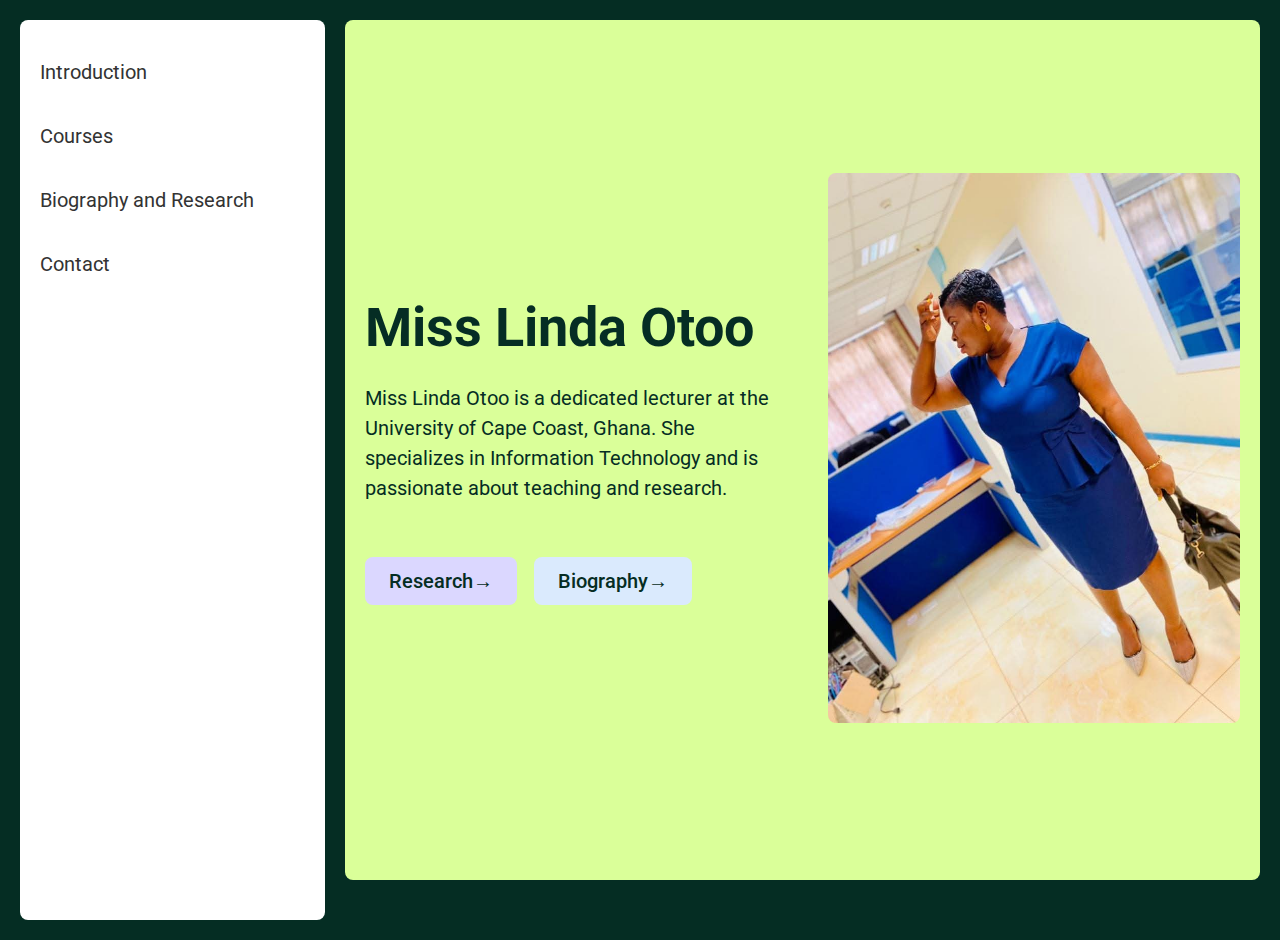
<file: index.html>
<!DOCTYPE html>
<html lang="en">
  <head>
    <meta charset="UTF-8" />
    <meta name="viewport" content="width=device-width, initial-scale=1.0" />
    <title>Linda Otoo</title>
    <link rel="stylesheet" href="style.css" />
  </head>
  <body>
    <nav class="nav">
      <ul>
        <li>
          <a href="index.html">Introduction</a>
        </li>
        <li>
          <a href="courses.html">Courses</a>
        </li>
        <li>
          <a href="biography.html">Biography and Research</a>
        </li>
        <li>
          <a href="contact.html">Contact</a>
        </li>
      </ul>
    </nav>
    <div class="main-container">
        <div>
            <!-- <div
            class="rounded-box"></div> -->
            <h1>Miss Linda Otoo</h1>
            <p>Miss Linda Otoo is a dedicated lecturer at the University of Cape Coast, Ghana. She specializes in Information Technology and is passionate about teaching and research.</p>

            <div class="cta-conatiner">
                <a href="" class="cta-link cta-link-research">Research&rarr;</a>
                <a href="" class="cta-link cta-link-bio">Biography&rarr;</a>
            </div>
        </div>
        <div class="image-container">
          <a href="https://scholar.google.com/citations?user=faLqqyYAAAAJ" target="_blank">
            <img src="miss_linda_biography.jpg" alt="">
          </a>
        </div>

      
       

    </div>
  </body>
</html>
</file>
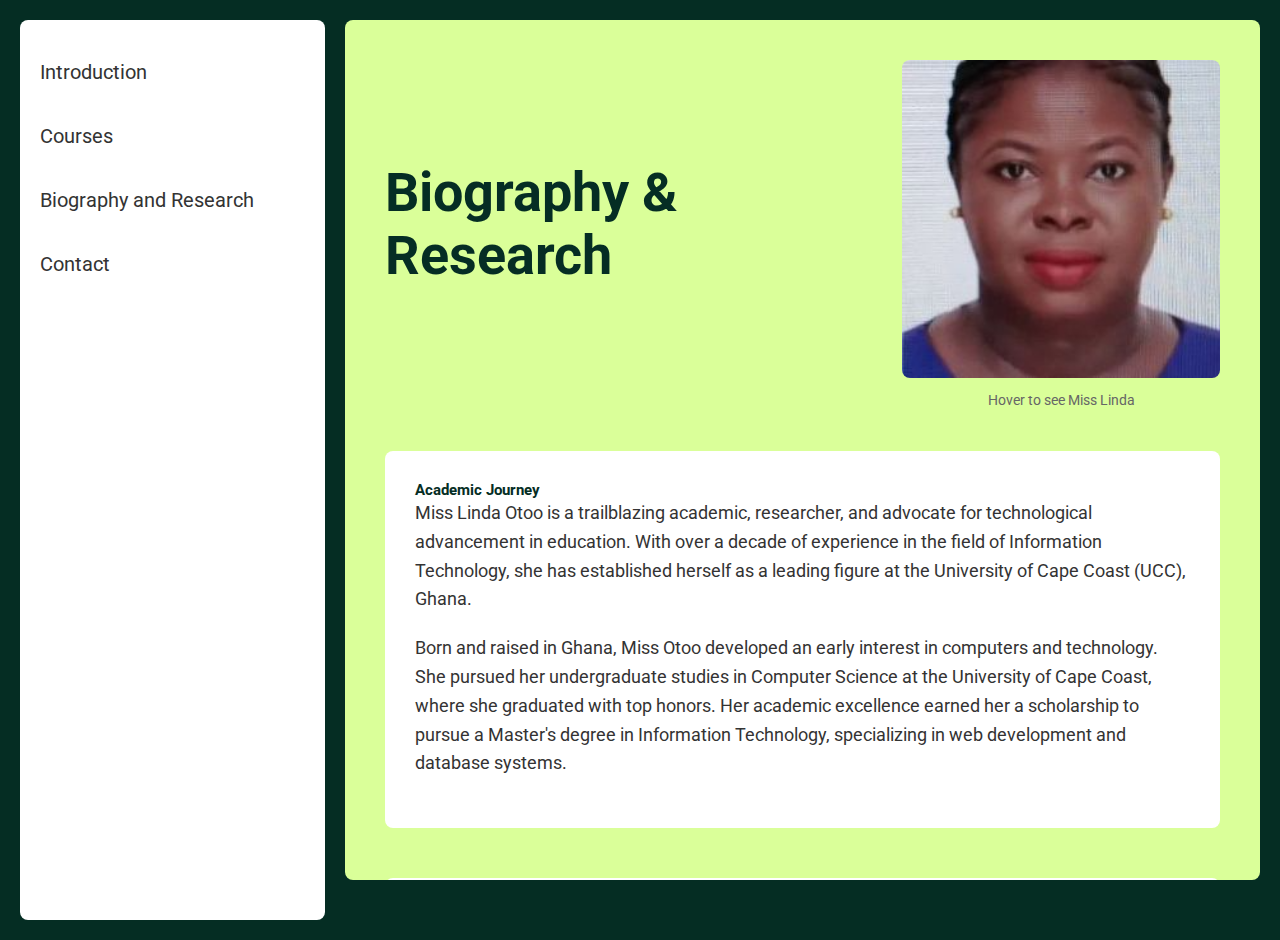
<file: biography.html>
<!DOCTYPE html>
<html lang="en">
<head>
    <meta charset="UTF-8">
    <meta name="viewport" content="width=device-width, initial-scale=1.0">
    <title>Biography & Research - Miss Linda Otoo</title>
    <link rel="stylesheet" href="style.css">
</head>
<body>
    <nav class="nav">
        <ul>
            <li>
                <a href="index.html">Introduction</a>
            </li>
            <li>
                <a href="courses.html">Courses</a>
            </li>
            <li>
                <a href="">Biography and Research</a>
            </li>
            <li>
                <a href="contact.html">Contact</a>
            </li>
        </ul>
    </nav>
    <div class="main-container bio-container">
        <div class="bio-header">
            <h1>Biography & Research</h1>
            <div class="image-wrapper">
                <img src="miss_linda.png" 
                     alt="Miss Linda Otoo" 
                     class="scholar-image"
                     onmouseover="this.src='miss_linda2.jpg'" 
                     onmouseout="this.src='miss_linda.png'">
                <p class="image-caption">Hover to see Miss Linda</p>
            </div>
        </div>

        <div class="bio-content">
            <section class="bio-section">
                <h2>Academic Journey</h2>
                <p>Miss Linda Otoo is a trailblazing academic, researcher, and advocate for technological advancement in education. With over a decade of experience in the field of Information Technology, she has established herself as a leading figure at the University of Cape Coast (UCC), Ghana.</p>
                <p>Born and raised in Ghana, Miss Otoo developed an early interest in computers and technology. She pursued her undergraduate studies in Computer Science at the University of Cape Coast, where she graduated with top honors. Her academic excellence earned her a scholarship to pursue a Master's degree in Information Technology, specializing in web development and database systems.</p>
            </section>

            <section class="research-section">
                <h2>Research Publications</h2>
                <div class="publications">
                    <div class="publication-card">
                        <h3>Journal Publications</h3>
                        <ul>
                            <li>Otoo, L. (2020). "Web Development Trends in Ghana." Journal of IT Education.</li>
                            <li>Otoo, L. (2019). "Database Systems in Higher Education." International Journal of Computer Science.</li>
                        </ul>
                    </div>
                    <div class="publication-card">
                        <h3>Research Interests</h3>
                        <ul>
                            <li>Web Development Technologies</li>
                            <li>Database Management Systems</li>
                            <li>Educational Technology</li>
                            <li>Gender Equality in STEM</li>
                        </ul>
                    </div>
                </div>
            </section>

            <section class="achievements-section">
                <h2>Achievements & Impact</h2>
                <p>Miss Otoo's influence extends beyond the classroom and research lab. She is a sought-after speaker at international conferences and industry events, where she shares her expertise on topics such as "The Future of Web Development in Africa" and "Bridging the Digital Divide in Education."</p>
                <div class="achievements-grid">
                    <div class="achievement-card">
                        <h3>Teaching Excellence</h3>
                        <p>Over 10 years of experience in higher education</p>
                    </div>
                    <div class="achievement-card">
                        <h3>Research Impact</h3>
                        <p>Multiple publications in top-tier journals</p>
                    </div>
                    <div class="achievement-card">
                        <h3>Community Service</h3>
                        <p>Active involvement in technology education initiatives</p>
                    </div>
                </div>
            </section>
        </div>
    </div>
</body>
</html>
</file>
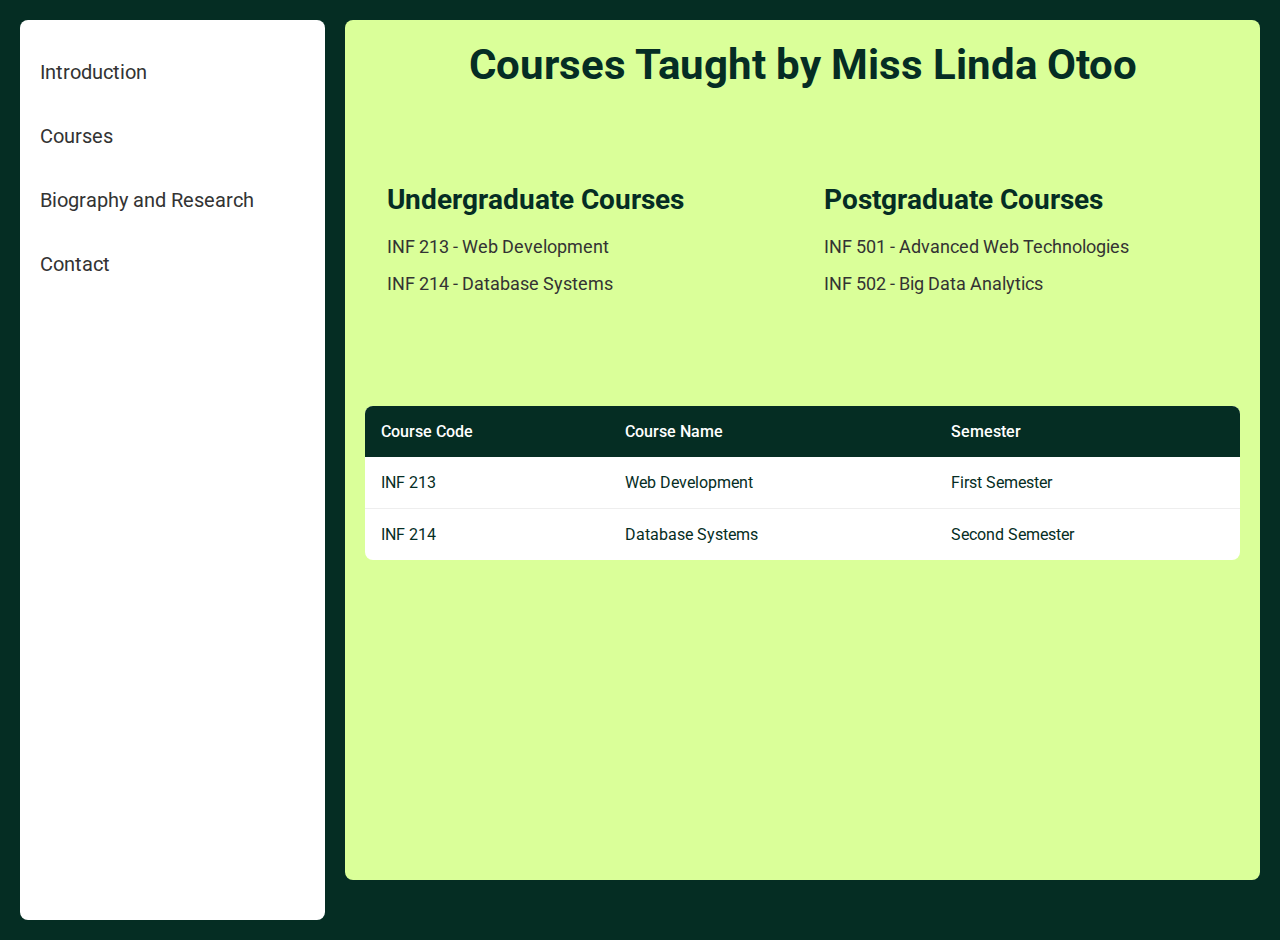
<file: courses.html>
<!DOCTYPE html>
<html lang="en">
<head>
    <meta charset="UTF-8">
    <meta name="viewport" content="width=device-width, initial-scale=1.0">
    <title>Courses - Miss Linda Otoo</title>
    <link rel="stylesheet" href="style.css">
</head>
<body>
    <nav class="nav">
        <ul>
            <li>
                <a href="index.html">Introduction</a>
            </li>
            <li>
                <a href="courses.html">Courses</a>
            </li>
            <li>
                <a href="biography.html">Biography and Research</a>
            </li>
            <li>
                <a href="contact.html">Contact</a>
            </li>
        </ul>
    </nav>
    <div class="main-container courses-container">
        <h1>Courses Taught by Miss Linda Otoo</h1>

        <!-- Table with Invisible Borders (Layout) -->
        <table class="invisible-borders">
            <tr>
                <td>
                    <h2>Undergraduate Courses</h2>
                    <ul class="course-list">
                        <li>INF 213 - Web Development</li>
                        <li>INF 214 - Database Systems</li>
                    </ul>
                </td>
                <td>
                    <h2>Postgraduate Courses</h2>
                    <ul class="course-list">
                        <li>INF 501 - Advanced Web Technologies</li>
                        <li>INF 502 - Big Data Analytics</li>
                    </ul>
                </td>
            </tr>
        </table>

        <!-- Table with Visible Borders (Data) -->
        <table class="visible-borders">
            <thead>
                <tr>
                    <th>Course Code</th>
                    <th>Course Name</th>
                    <th>Semester</th>
                </tr>
            </thead>
            <tbody>
                <tr>
                    <td>INF 213</td>
                    <td>Web Development</td>
                    <td>First Semester</td>
                </tr>
                <tr>
                    <td>INF 214</td>
                    <td>Database Systems</td>
                    <td>Second Semester</td>
                </tr>
            </tbody>
        </table>
    </div>
</body>
</html>
</file>
<file: style.css>
@import url('https://fonts.googleapis.com/css2?family=Roboto:ital,wght@0,100..900;1,100..900&display=swap');


*{
    margin: 0;
    padding: 0;
    box-sizing: border-box;
}

html{
    font-size: 62.5%;
}

body{
    background-color: #052D23;
    display: grid;
    grid-template-columns: 1fr 3fr;
    gap:2rem;
    padding: 2rem;
    max-width: 130rem;
    color: #333;
    font-family: "Roboto", serif;
    font-optical-sizing: auto;
    font-weight: 400;
    font-style: normal;
    font-variation-settings:
      "wdth" 100;
  
}

.nav{
    background-color: #fff;
    border-radius: 8px;
    padding:4rem 2rem;
    height: 100vh;
}

.nav ul{
    display: flex;
    flex-direction: column;
    gap:4rem;
    list-style: none;
}

a{
    display:inline-block;
    transition: color 0.3s;
}

a:link,
a:visited{
    text-decoration: none;
    font-size: 2rem;
    color: #333;
}
a:hover{
    color: #052D23;
    border-bottom: 2px solid #052D23;
}

.main-container{
    background-color: #DAFF99;
    border-radius: 8px;
    /* height: 100vh; */
    color: #052D24;
    padding: 2rem;
    display: grid;
    grid-template-columns: repeat(2,1fr);
    align-items: center;
    gap: 5rem;



}

/* .rounded-box{
    width: 150px;
    height: 150px;
    border-radius: 50%;
    border: 8px solid #052D23;
    margin-bottom: 3rem;
} */

h1{
    font-size: 5.4rem;
    margin-bottom: 2.4rem;
    /* font-family: serif; */
}

p{
    font-size: 2rem;
    line-height: 1.5;
}

img{
    width: 100%;
    border-radius: 8px;
    /* height: 540px; */
}

.cta-link:link,.cta-link:visited{
    display: inline-block;
    padding: 1.2rem 2.4rem;
    text-decoration: none;
    border-radius: 8px;
    color: #052D23;
    font-weight: 500;
}
.cta-link:hover{
    border-bottom: unset;
}

.cta-conatiner{
    margin-top: 5.4rem;
}

.cta-link-research{
    background-color: #DBD7FF;
    margin-right: 1.5rem;
}

.cta-link-bio{
    background-color: #DAEAFD;
}

.form-container h1{
    color: #fff;
    text-align: center;
}
.form{
    background-color: #fff;
    display: flex;
    flex-direction: column;
    gap:4rem;
    border-radius: 8px;
    width: 500px;
    margin: 0 auto;
}

.courses-container {
    display: flex;
    flex-direction: column;
    gap: 4rem;
    padding: 4rem;
}

.courses-container h1 {
    font-size: 4.2rem;
    margin-bottom: 3.2rem;
}

.courses-container h2 {
    font-size: 2.8rem;
    margin-bottom: 2rem;
    color: #052D24;
}

.invisible-borders {
    width: 100%;
    margin-bottom: 5rem;
}

.invisible-borders td {
    padding: 2rem;
    vertical-align: top;
    width: 50%;
}

.course-list {
    list-style: none;
    display: flex;
    flex-direction: column;
    gap: 1.6rem;
}

.course-list li {
    font-size: 1.8rem;
    color: #333;
}

.visible-borders {
    width: 100%;
    border-collapse: collapse;
    background-color: #fff;
    border-radius: 8px;
    overflow: hidden;
}

.visible-borders th,
.visible-borders td {
    padding: 1.6rem;
    text-align: left;
    font-size: 1.6rem;
}

.visible-borders th {
    background-color: #052D23;
    color: #fff;
    font-weight: 500;
}

.visible-borders td {
    border-bottom: 1px solid #eee;
}

.visible-borders tr:last-child td {
    border-bottom: none;
}

.visible-borders tbody tr:hover {
    background-color: #f8f9fa;
}


.main-container {
    background-color: #DAFF99;
    border-radius: 8px;
    color: #052D24;
    padding: 2rem;
    height: calc(100vh - 4rem);
    overflow-y: auto;
}

.main-container.home-grid {
    display: grid;
    grid-template-columns: repeat(2,1fr);
    align-items: center;
    gap: 5rem;
    height: auto;
    overflow-y: visible;
}

/* Biography page styles */
.bio-container {
    display: flex;
    flex-direction: column;
    gap: 4rem;
    padding: 4rem;
}

.bio-header {
    display: grid;
    grid-template-columns: 1.5fr 1fr;
    gap: 4rem;
    align-items: center;
}

.image-wrapper {
    position: relative;
    text-align: center;
}

.scholar-image {
    width: 100%;
    border-radius: 8px;
    transition: transform 0.3s ease;
}

.scholar-image:hover {
    transform: scale(1.05);
}

.image-caption {
    font-size: 1.4rem;
    color: #666;
    margin-top: 1rem;
}

.bio-content {
    display: flex;
    flex-direction: column;
    gap: 5rem;
}

.bio-section, .research-section, .achievements-section {
    background-color: #fff;
    padding: 3rem;
    border-radius: 8px;
}

.bio-section p, .achievements-section p {
    font-size: 1.8rem;
    line-height: 1.6;
    color: #333;
    margin-bottom: 2rem;
}

.publications {
    display: grid;
    grid-template-columns: repeat(2, 1fr);
    gap: 3rem;
}

.publication-card {
    background-color: #f8f9fa;
    padding: 2rem;
    border-radius: 8px;
}

.publication-card h3 {
    font-size: 2rem;
    color: #052D23;
    margin-bottom: 1.6rem;
}

.publication-card ul {
    list-style: none;
    display: flex;
    flex-direction: column;
    gap: 1.2rem;
}

.publication-card li {
    font-size: 1.6rem;
    color: #333;
}

.achievements-grid {
    display: grid;
    grid-template-columns: repeat(3, 1fr);
    gap: 2rem;
    margin-top: 3rem;
}

.achievement-card {
    background-color: #f8f9fa;
    padding: 2rem;
    border-radius: 8px;
    text-align: center;
}

.achievement-card h3 {
    font-size: 1.8rem;
    color: #052D23;
    margin-bottom: 1rem;
}

.achievement-card p {
    font-size: 1.6rem;
    margin-bottom: 0;
}

/* Custom scrollbar styles */
.main-container::-webkit-scrollbar {
    width: 8px;
}

.main-container::-webkit-scrollbar-track {
    background: rgba(255, 255, 255, 0.1);
    border-radius: 4px;
}

.main-container::-webkit-scrollbar-thumb {
    background: #052D23;
    border-radius: 4px;
}

.main-container::-webkit-scrollbar-thumb:hover {
    background: #074435;
}

.form-container h1 {
    font-size: 4rem; /* Reduced size */
    margin-bottom: 3rem;
    text-align: center;
    color: #fff;
}

.form {
    background-color: #fff;
    display: flex;
    flex-direction: column;
    gap: 2rem;
    border-radius: 8px;
    padding: 3rem;
    width: 500px;
    margin: 0 auto;
}

.form label {
    font-size: 1.8rem;
    font-weight: 500;
    color: #052D24;
}

.form input,
.form select,
.form textarea {
    width: 100%;
    padding: 1.2rem;
    font-size: 1.6rem;
    border: 1px solid #ccc;
    border-radius: 8px;
    background-color: #f8f9fa;
    transition: border-color 0.3s ease;
}

.form input:focus,
.form select:focus,
.form textarea:focus {
    border-color: #052D23;
    outline: none;
}

.form textarea {
    resize: vertical;
    min-height: 120px;
}

.form button {
    background-color: #052D23;
    color: #fff;
    padding: 1.2rem 2.4rem;
    font-size: 1.8rem;
    border: none;
    border-radius: 8px;
    cursor: pointer;
    transition: background-color 0.3s ease;
}

.form button:hover {
    background-color: #074435;
}

.form input::placeholder,
.form textarea::placeholder {
    color: #999;
}

.form select {
    appearance: none;
    background-image: url("data:image/svg+xml;charset=UT..."); /* Add a custom dropdown arrow */
    background-repeat: no-repeat;
    background-position: right 1rem center;
    background-size: 12px;
}
</file>
